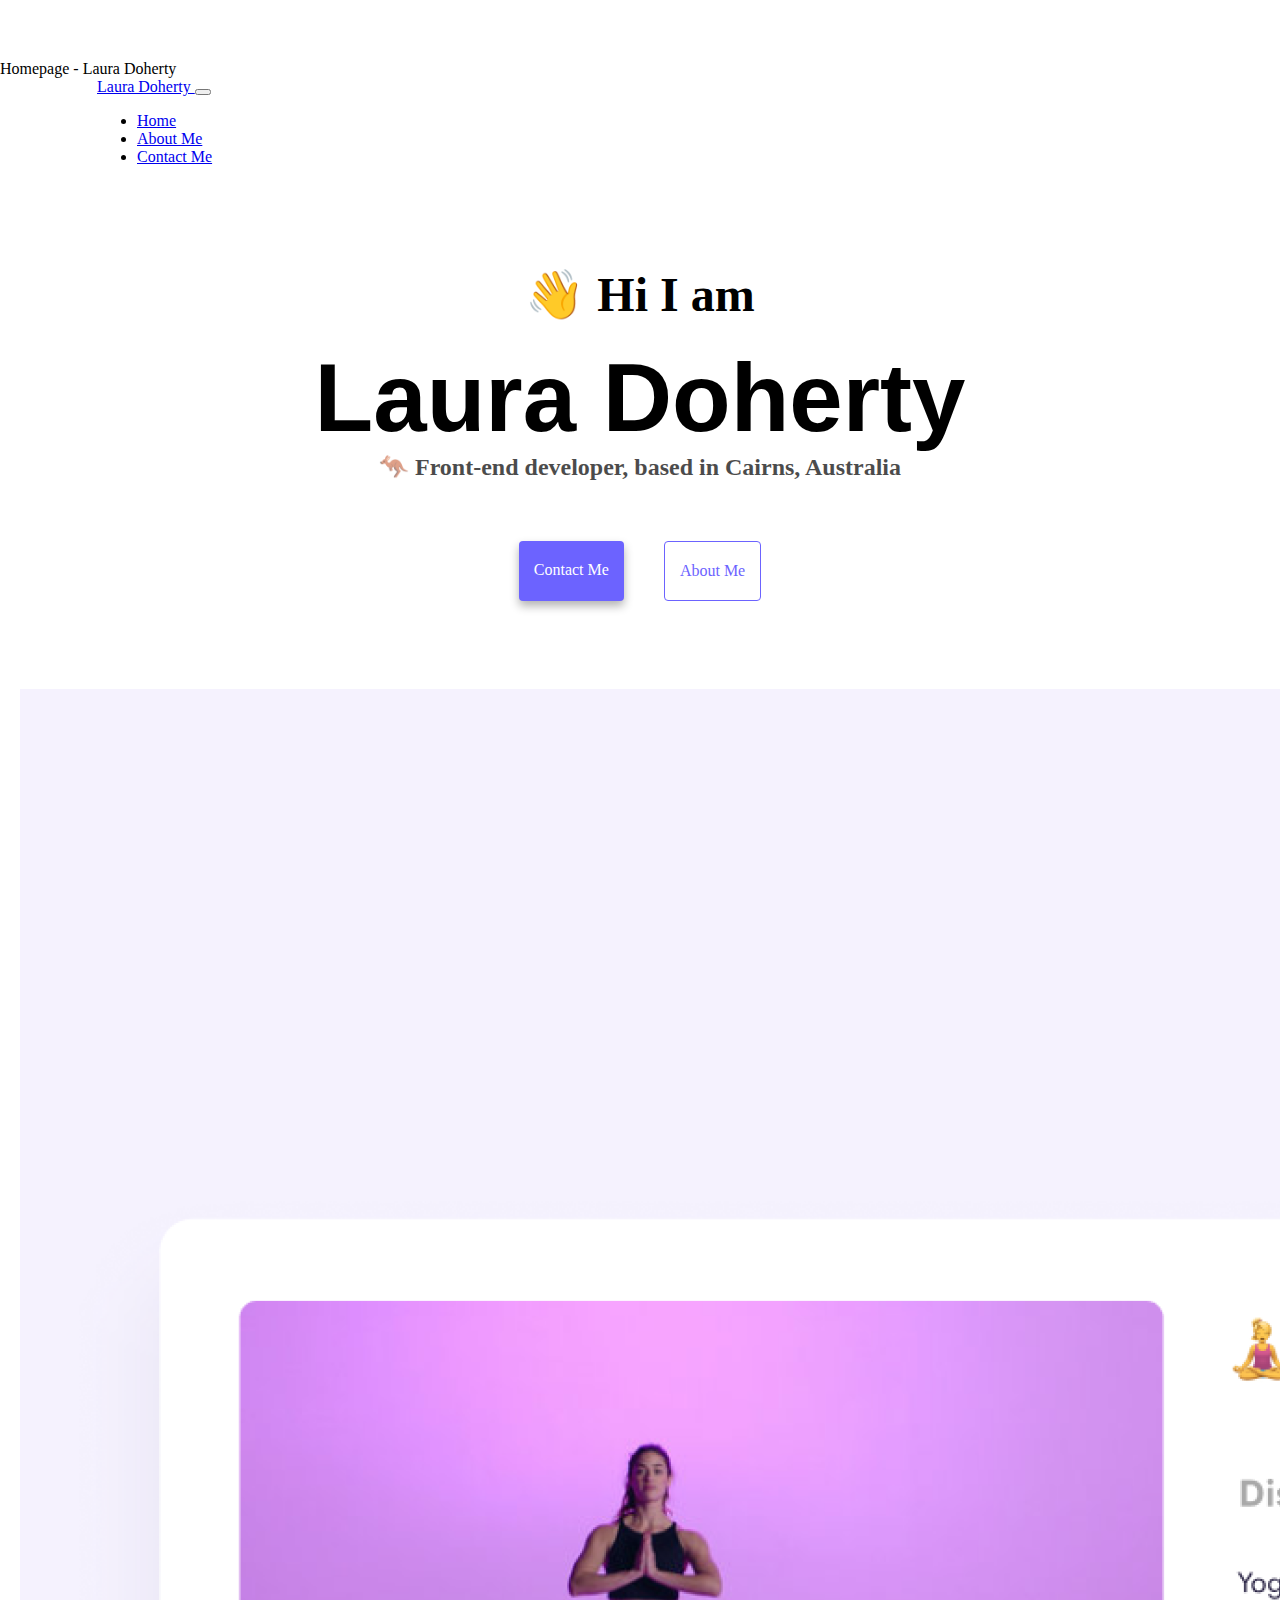
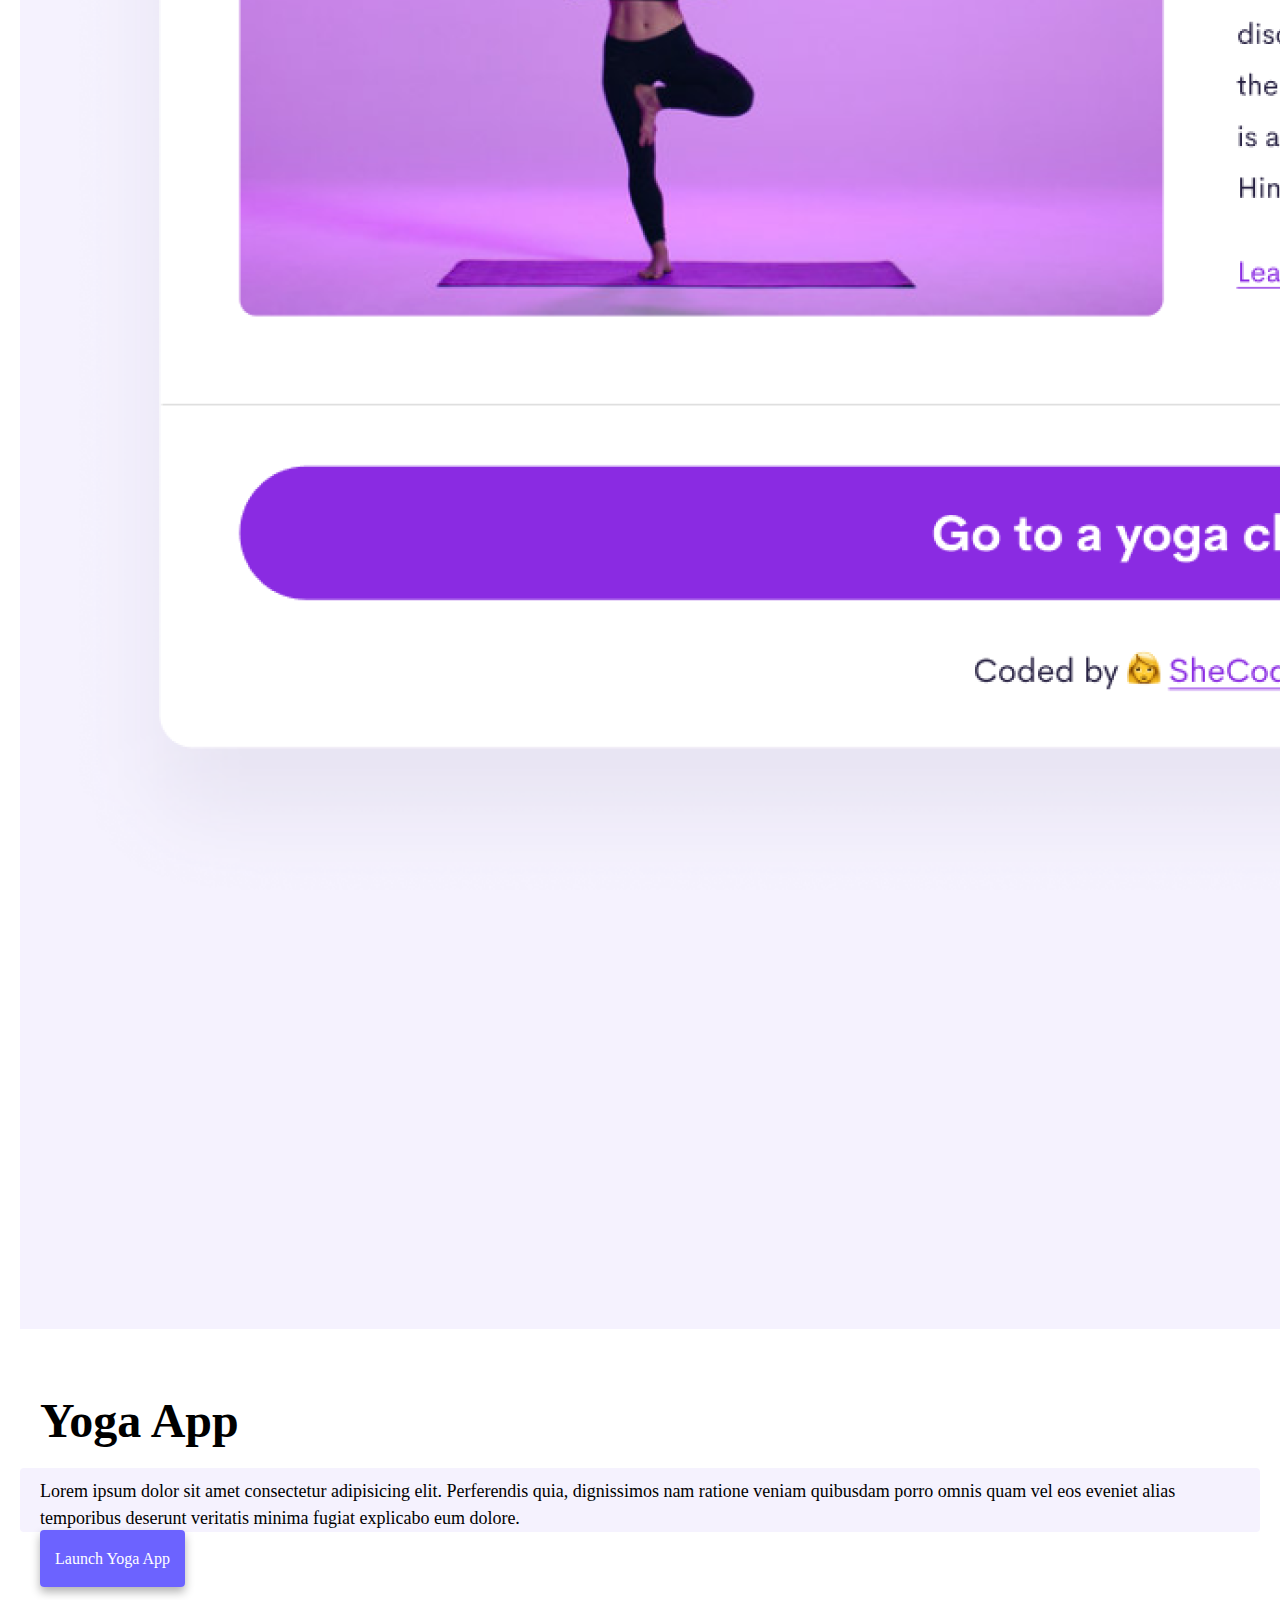
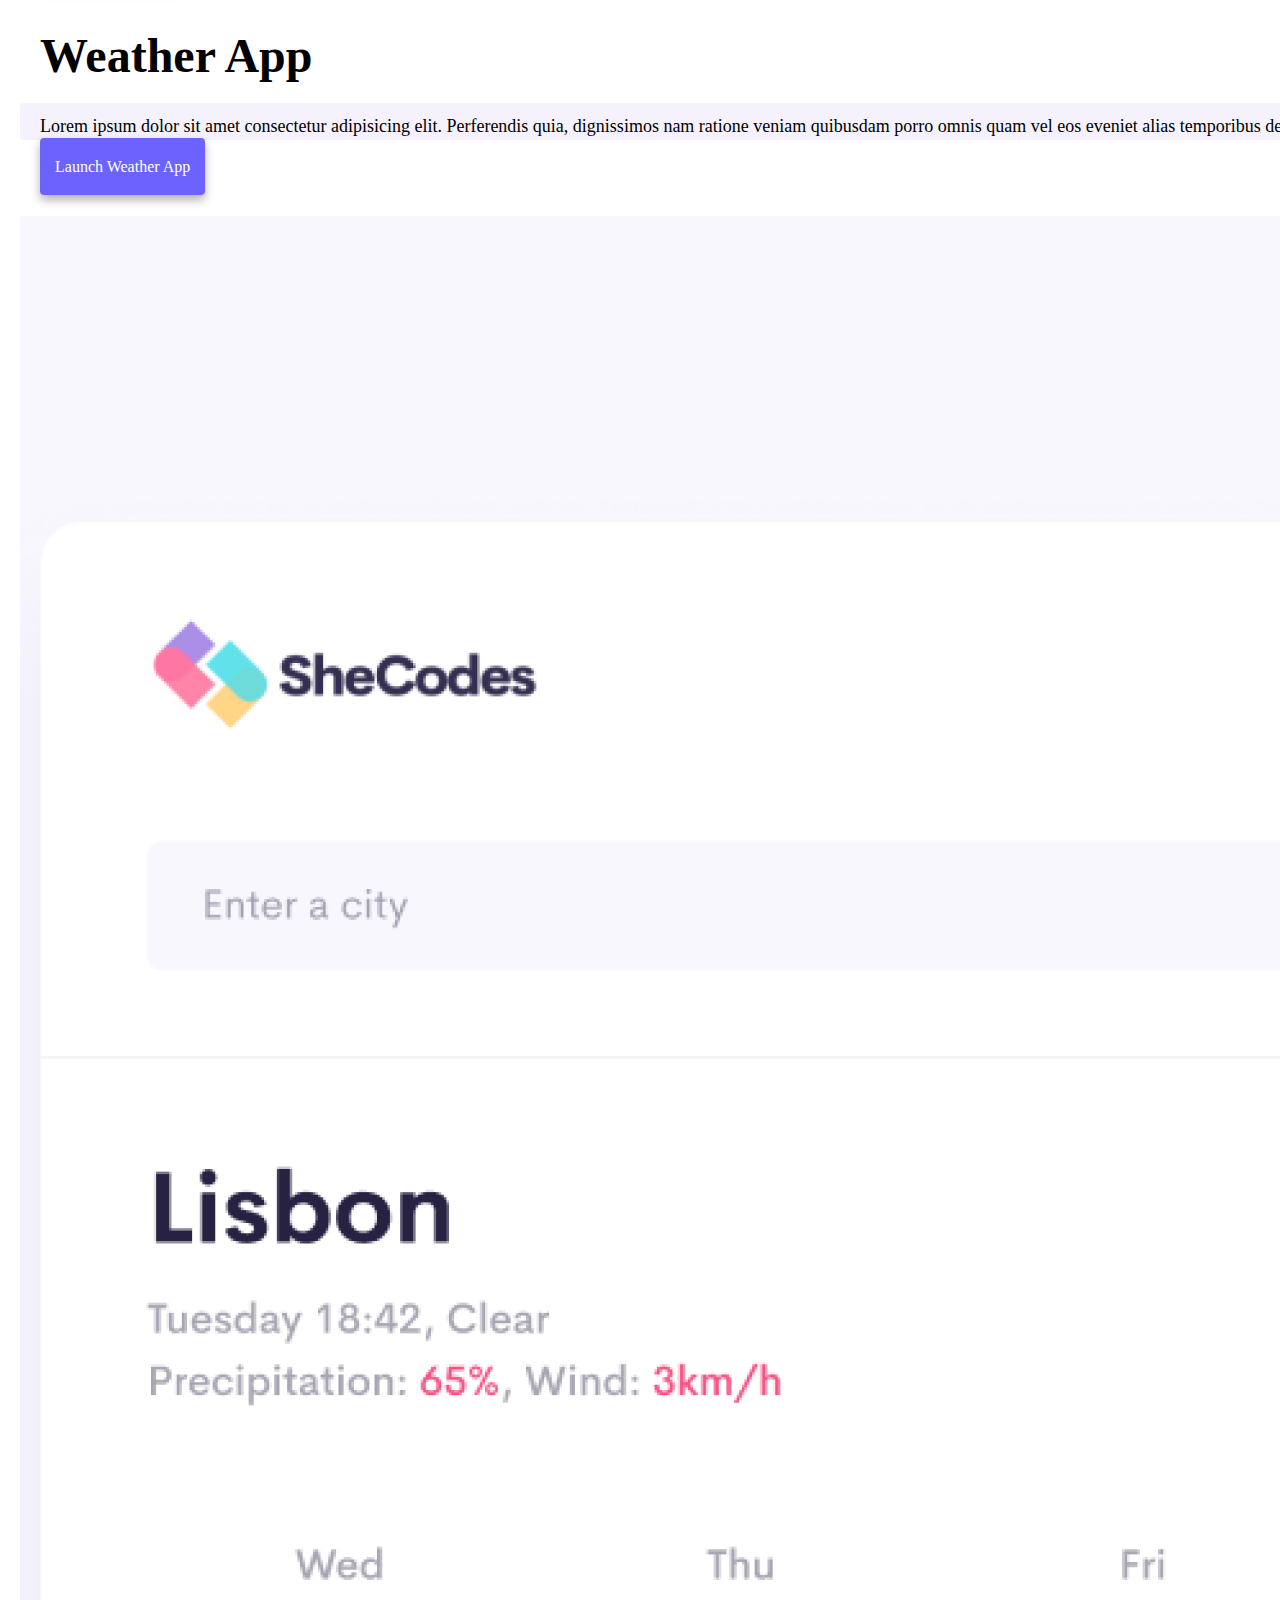
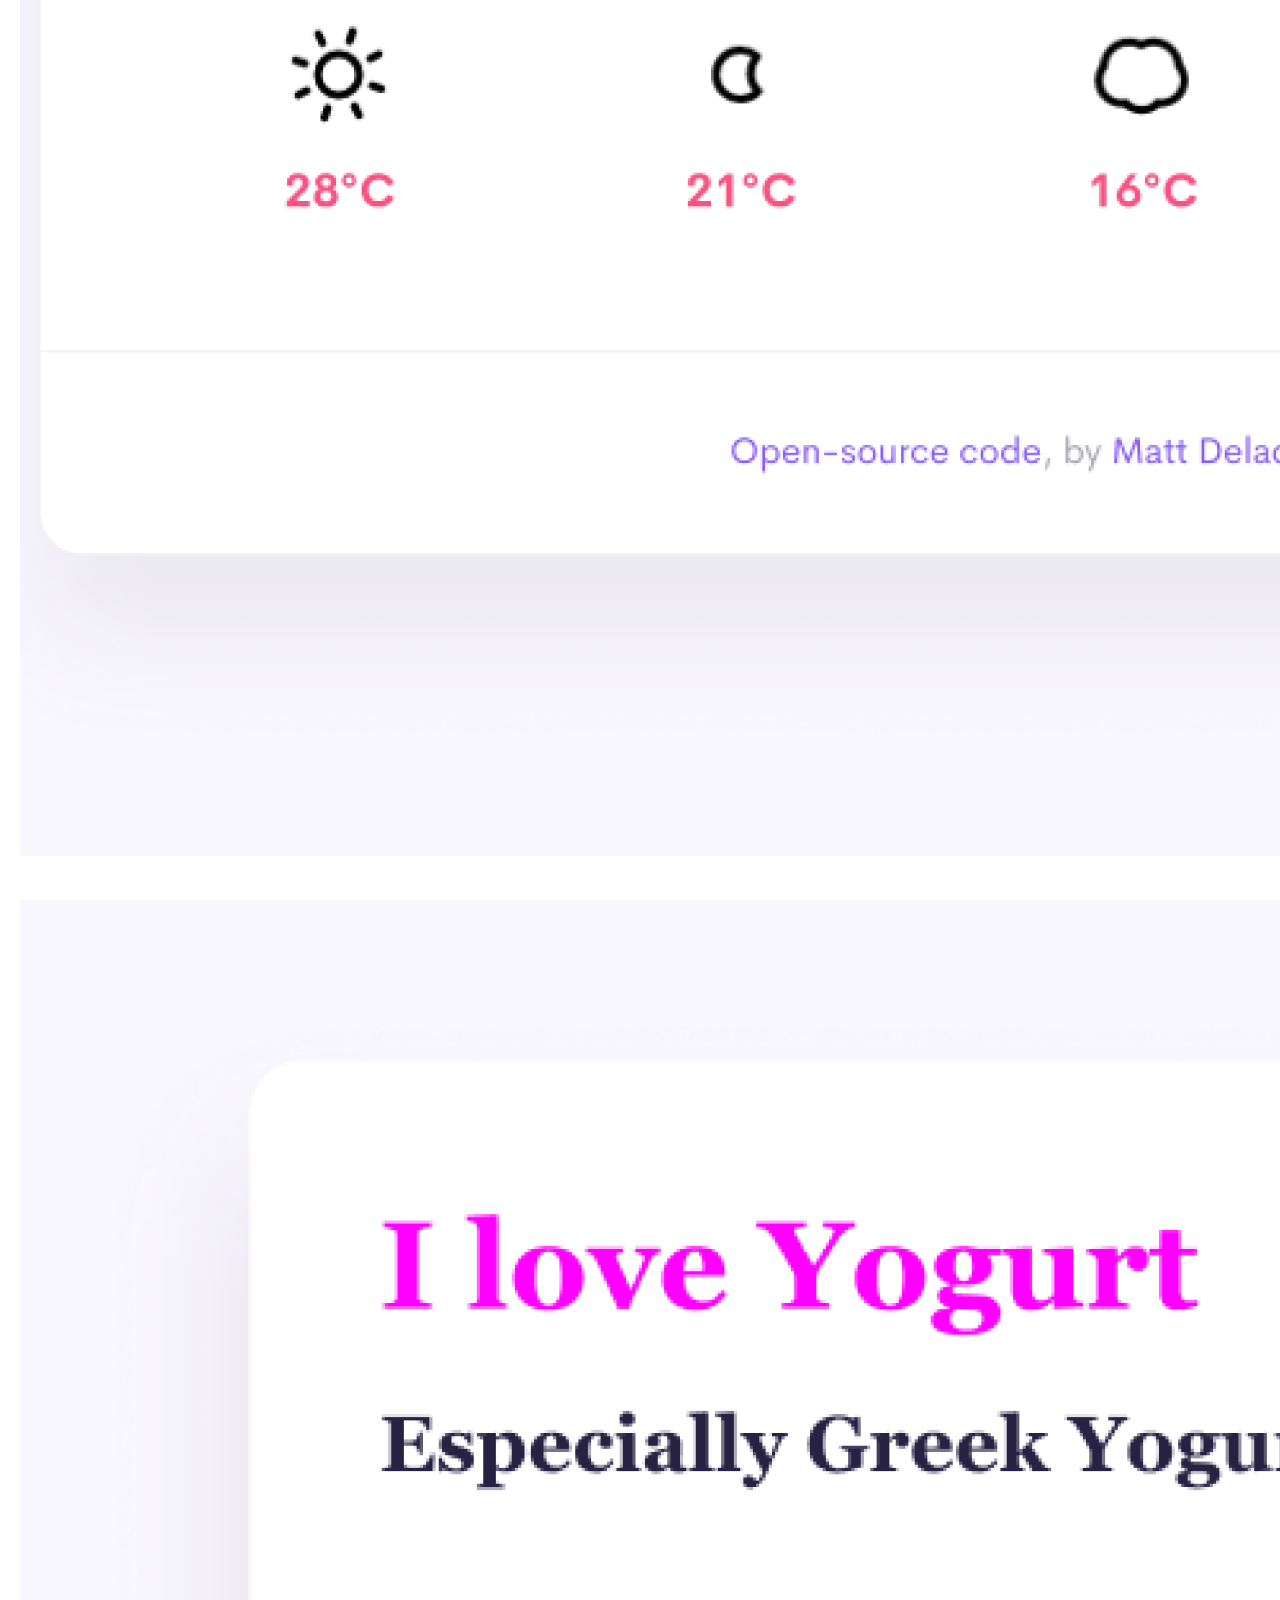
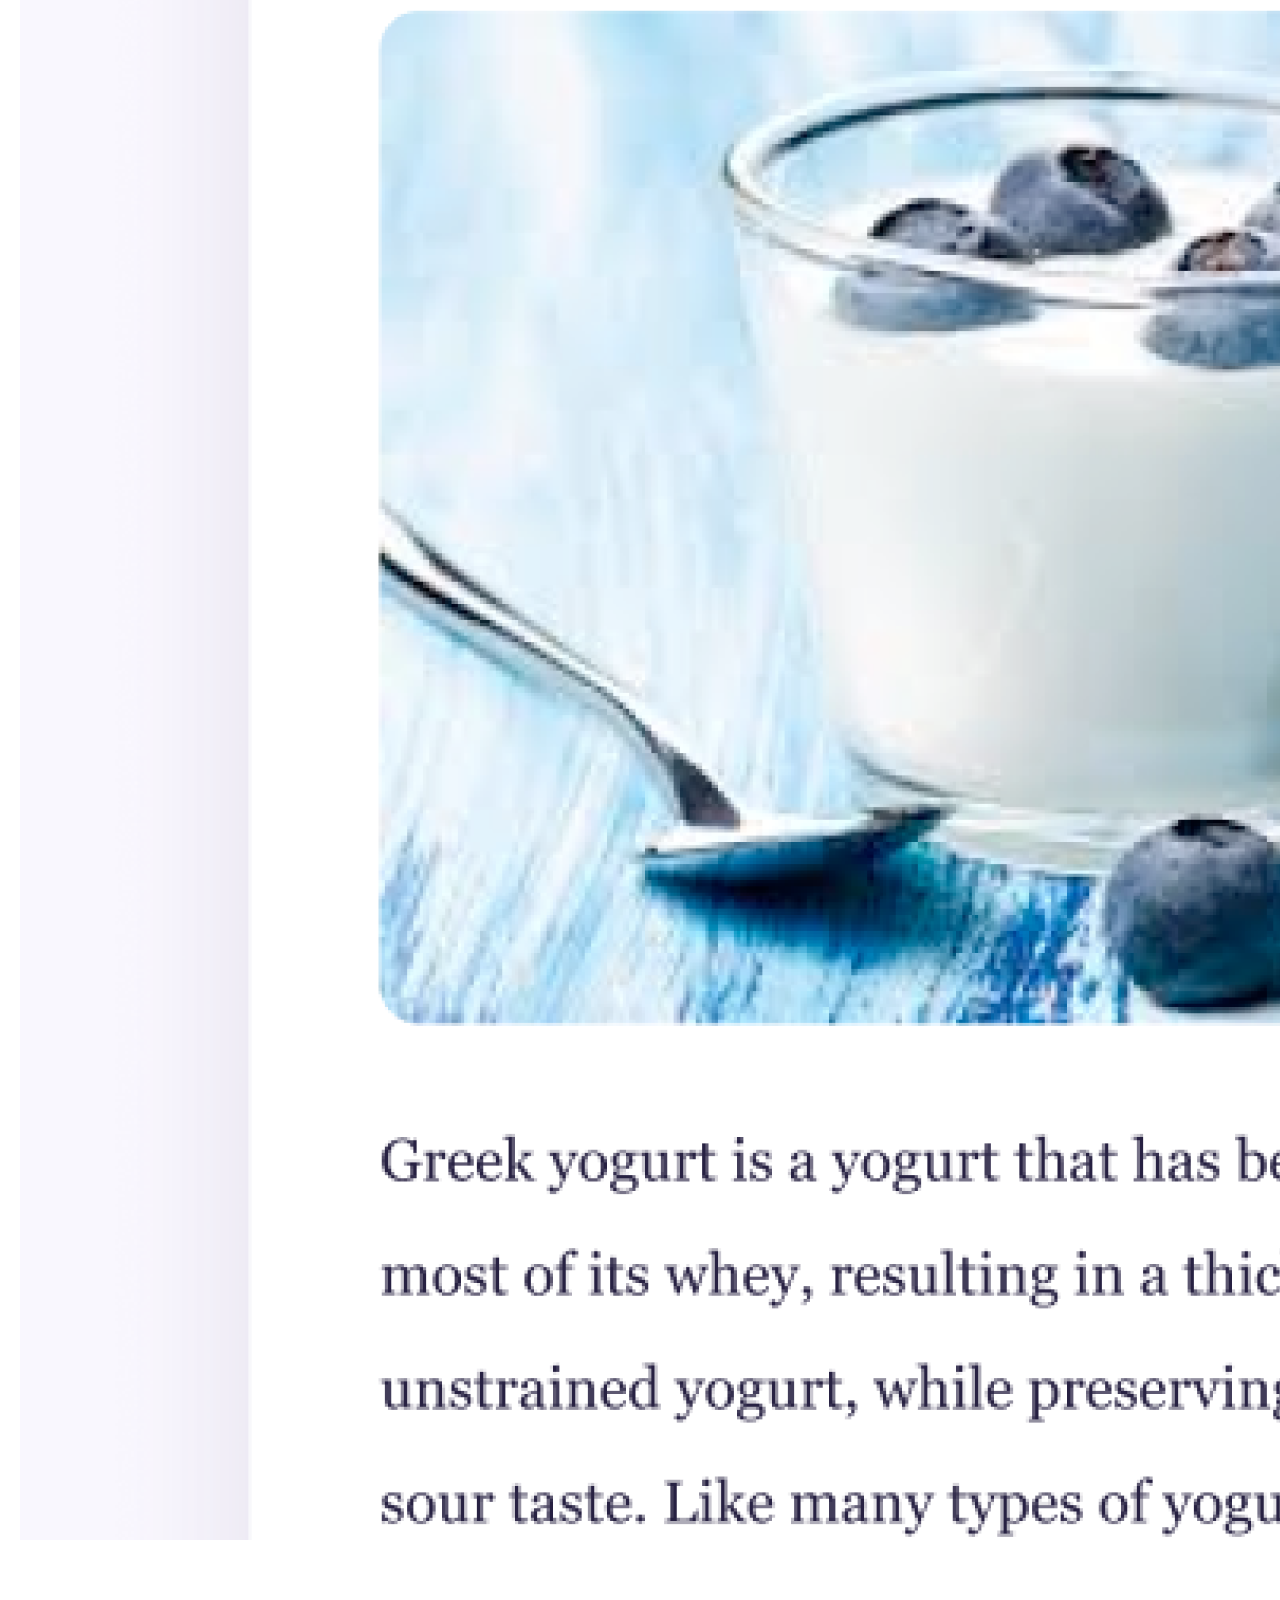
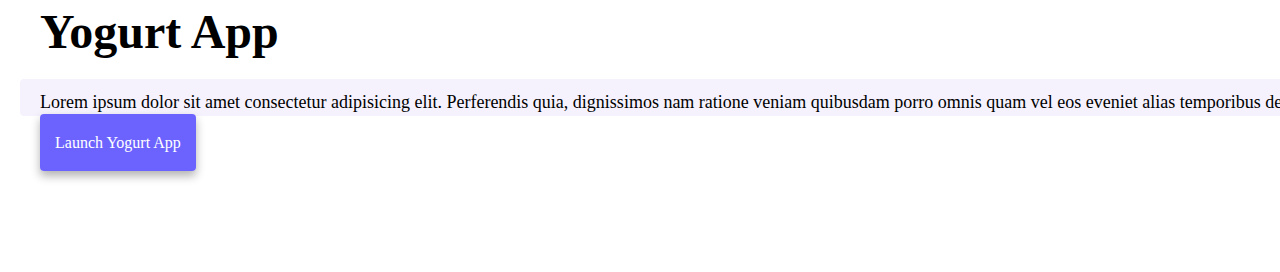
<file: index.html>
<!DOCTYPE html>
<html lang="en">
<title>main homepage about Laura Doherty</title>

<head>
    <meta charset="UTF-8" />
    <meta http-equiv="X-UA-Compatible" content="IE=edge" />
    <meta name="viewport" content="width=device-width, initial-scale=1.0" />
    <meta name="description" content="Homepage about Laura Doherty" <title>Homepage - Laura Doherty</title>
    <link rel="stylesheet" href="style.css" />
    <link href="https://cdn.jsdelivr.net/npm/bootstrap@5.0.2/dist/css/bootstrap.min.css" rel="stylesheet"
        integrity="sha384-EVSTQN3/azprG1Anm3QDgpJLIm9Nao0Yz1ztcQTwFspd3yD65VohhpuuCOmLASjC" crossorigin="anonymous">
</head>

<body>
    <nav class="navbar navbar-expand-lg navbar-light bg-light fixed-top">
        <div class="container-fluid">
            <a class="navbar-brand" href="index.html"> Laura Doherty
            </a>
            <button class="navbar-toggler" type="button" data-bs-toggle="collapse" data-bs-target="#navbarNav"
                aria-controls="navbarNav" aria-expanded="false" aria-label="Toggle navigation">
                <span class="navbar-toggler-icon"></span>
            </button>
            <div class="collapse navbar-collapse" id="navbarNav">
                <ul class="navbar-nav">
                    <li class="nav-item">
                        <a class="nav-link active" aria-current="page" href="index.html" title="go to homepage">Home</a>
                    </li>
                    <li class="nav-item">
                        <a class="nav-link" aria-current="page" href="about.html" title="go to about me page">About
                            Me</a>
                    </li>
                    <li class="nav-item">
                        <a class="nav-link" aria-current="page" href="about.html#contact"
                            title="contact us information">Contact Me</a>
                    </li>
                </ul>
            </div>
        </div>
    </nav>
    <h2 class="mb-3 mainHeading">👋 Hi I am</h2>
    <h1>Laura Doherty</h1>
    <h3>🦘 Front-end developer, based in Cairns, Australia</h3>
    <div class="navigation-links">
        <a href="about.html#contact" class="contact-link">Contact me</a>
        <a href="about.html" class="about-link">About me</a>
    </div>
    <div class="container">
        <div class="row">
            <div class="col-md-6 p-2">
                <img src="images/yoga.png" alt="yoga app" class="img-fluid" />
            </div>
            <div class="col-md-6 p-2">
                <h2 class="title">Yoga App</h2>
                <p class="text-left bg-white">
                    Lorem ipsum dolor sit amet consectetur adipisicing elit. Perferendis quia, dignissimos nam ratione
                    veniam quibusdam porro omnis quam vel eos eveniet alias temporibus deserunt veritatis minima fugiat
                    explicabo eum dolore.
                </p>
                <div class="mt-5">
                    <a href="about.html#contact" title="contact us via email" class="primary-link">Launch Yoga App</a>
                </div>
            </div>
            <div class="row">
                <div class="col-md-6 p-2">
                    <h2 class="title">Weather App</h2>
                    <p class="text-right bg-white">
                        Lorem ipsum dolor sit amet consectetur adipisicing elit. Perferendis quia, dignissimos nam
                        ratione veniam quibusdam porro omnis quam vel eos eveniet alias temporibus deserunt veritatis
                        minima fugiat explicabo eum dolore.
                    </p>
                    <div class="mt-5">
                        <a href="about.html#contact" title="contact us via email" class="primary-link">Launch Weather
                            App</a>
                    </div>
                </div>
                <div class="col-md-6">
                    <img src="images/weather.png" alt="weather app" class="img-fluid" />
                </div>
                <div class="row">
                    <div class="col-md-6">
                        <img src="images/yogurt.png" alt="yoghurt app" class="img-fluid" />
                    </div>
                    <div class="col-md-6">
                        <h2 class="title">Yogurt App</h2>
                        <p class="text-left bg-white">
                            Lorem ipsum dolor sit amet consectetur adipisicing elit. Perferendis quia, dignissimos nam
                            ratione veniam quibusdam porro omnis quam vel eos eveniet alias temporibus deserunt
                            veritatis minima fugiat explicabo eum dolore.
                        </p>
                        <div class="mt-5">
                            <a href="about.html#contact" title="contact us via email" class="primary-link">Launch Yogurt
                                App</a>
                        </div>
                    </div>
                </div>
            </div>
            <script src="https://cdn.jsdelivr.net/npm/bootstrap@5.0.2/dist/js/bootstrap.bundle.min.js"
                integrity="sha384-MrcW6ZMFYlzcLA8Nl+NtUVF0sA7MsXsP1UyJoMp4YLEuNSfAP+JcXn/tWtIaxVXM"
                crossorigin="anonymous"></script>
</body>

</html>
</file>
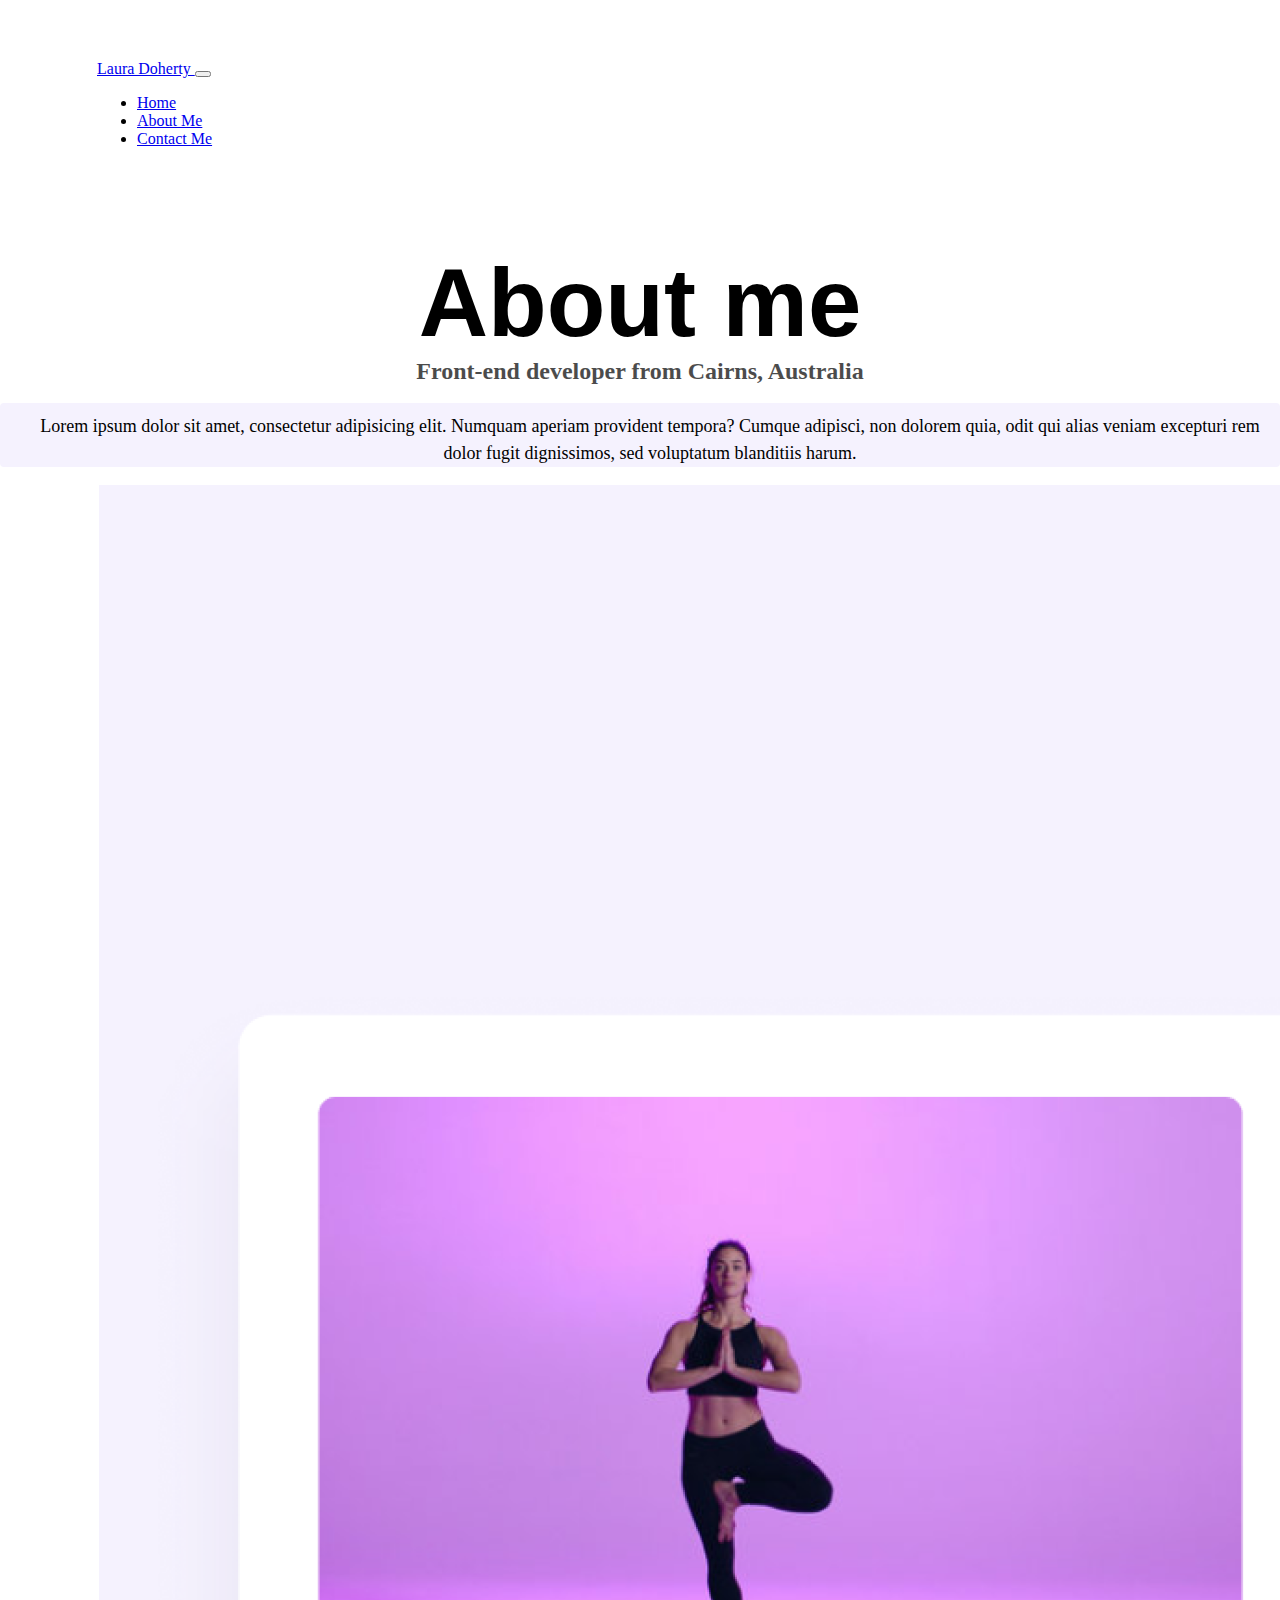
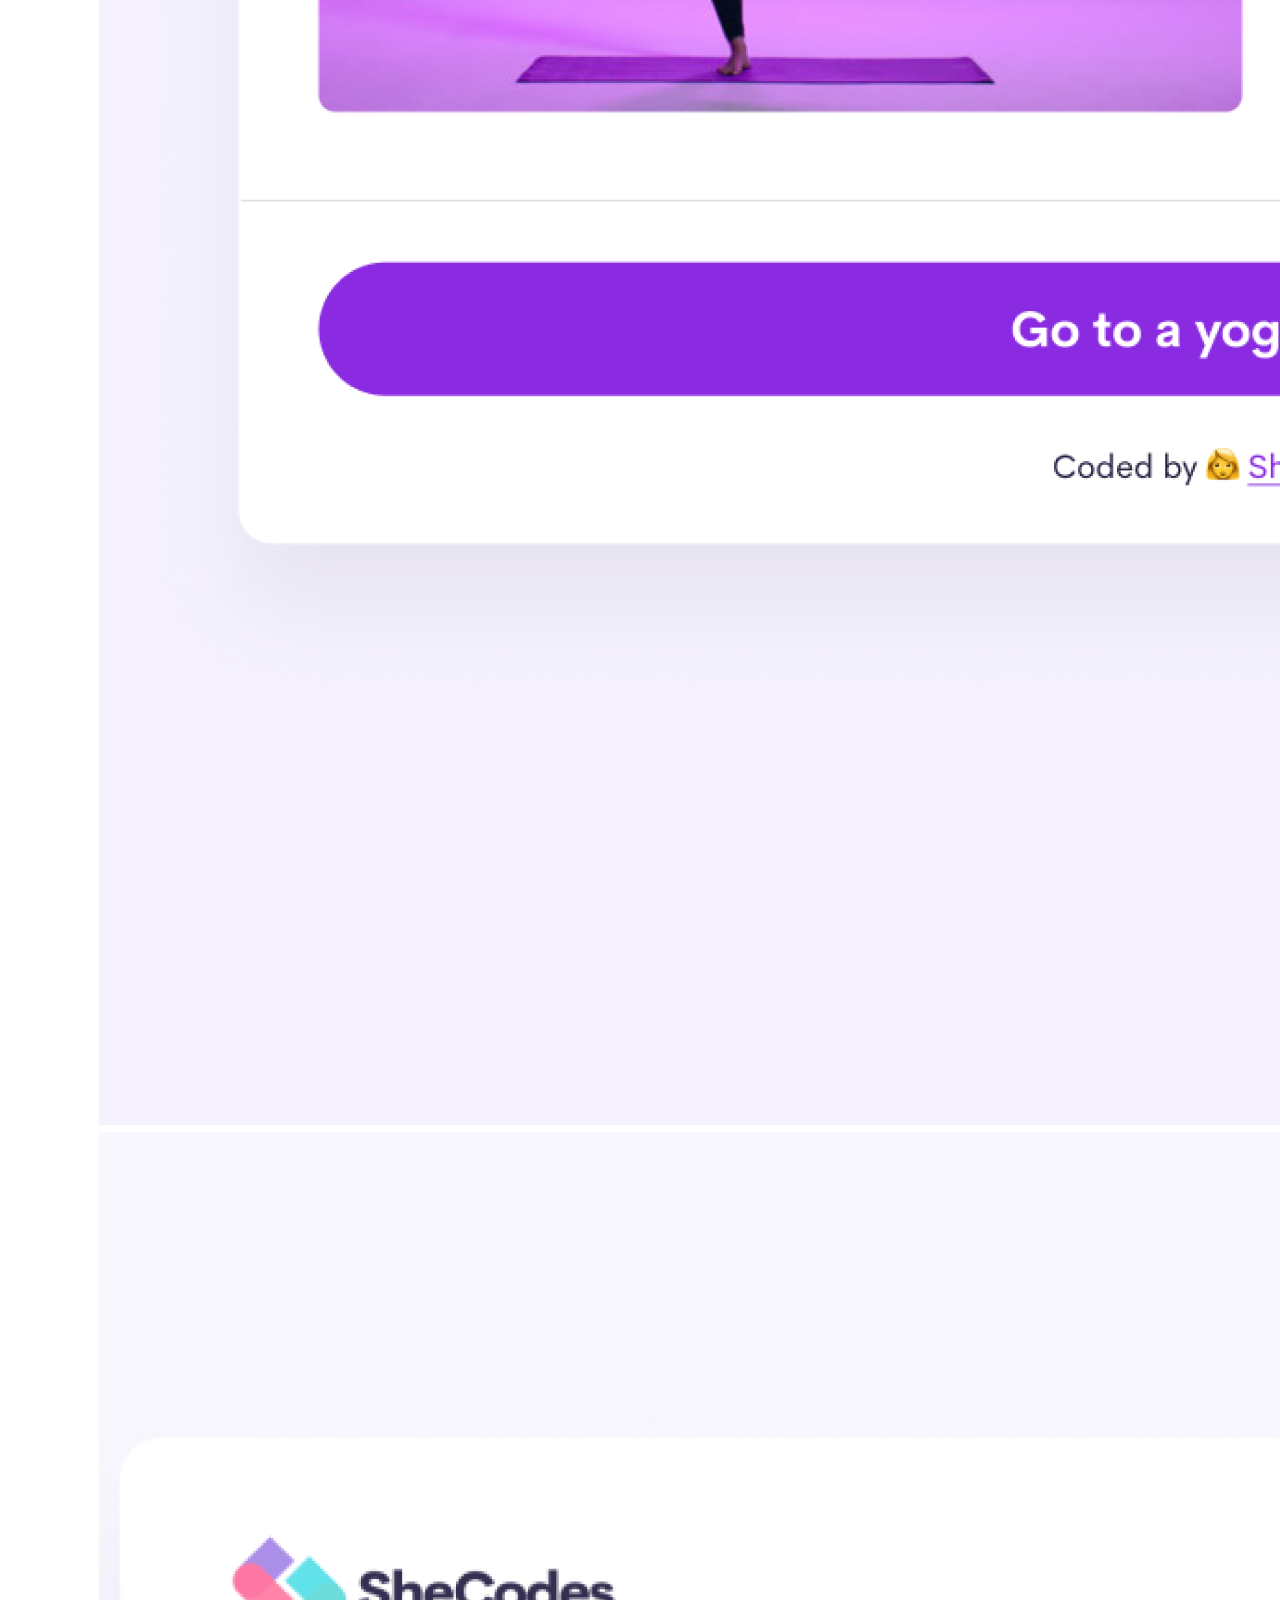
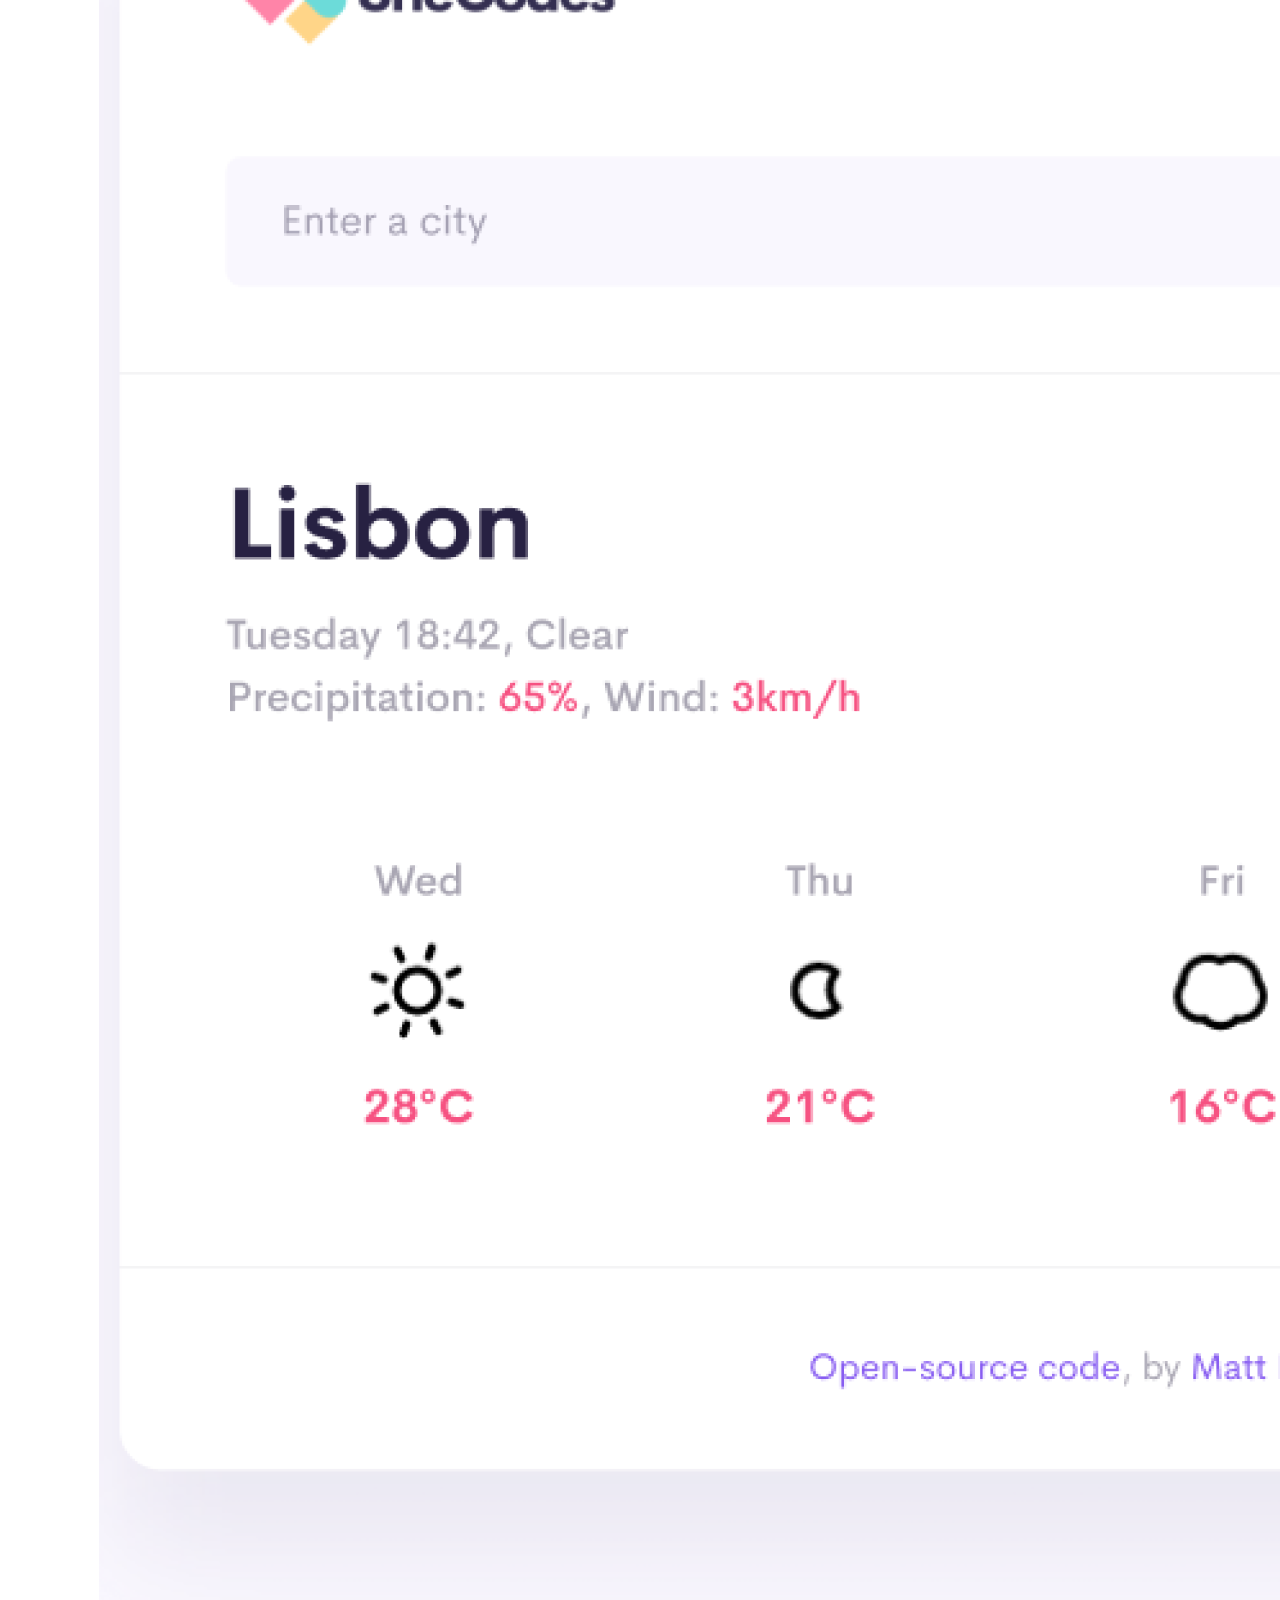
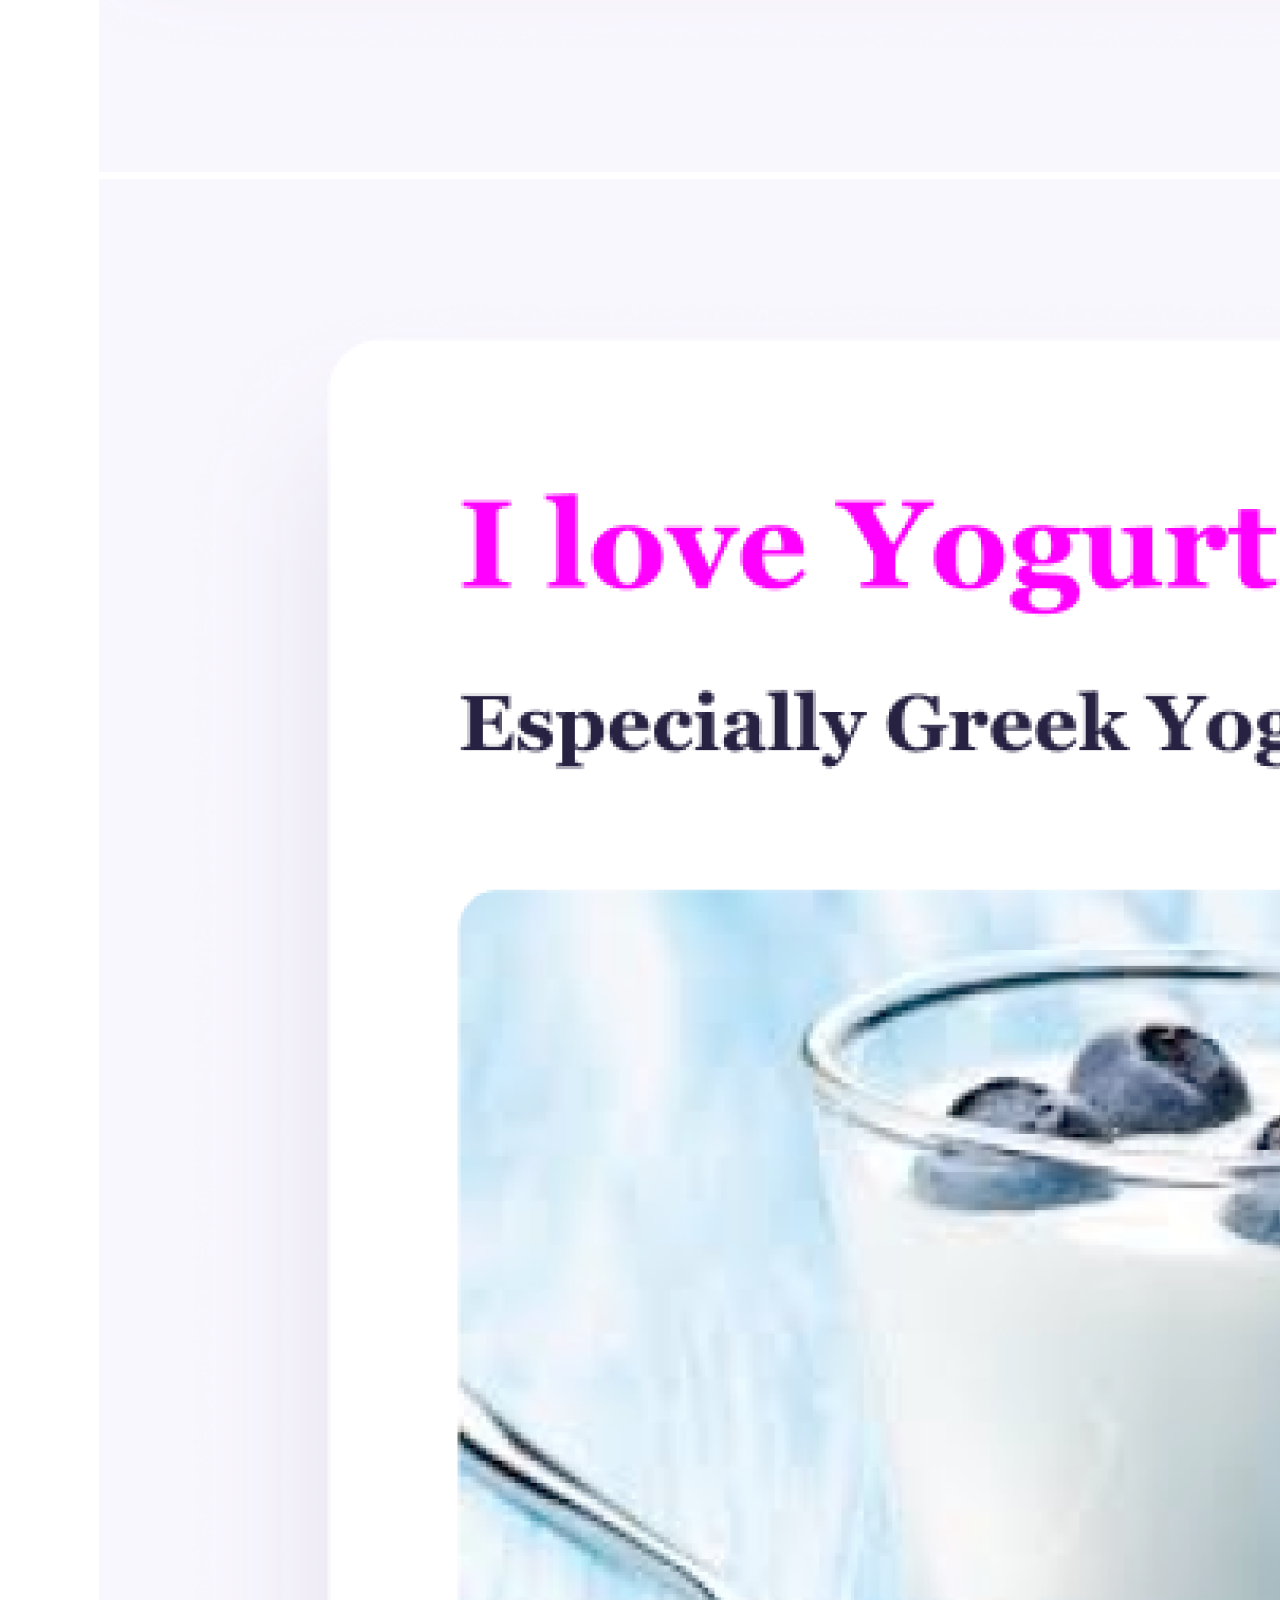
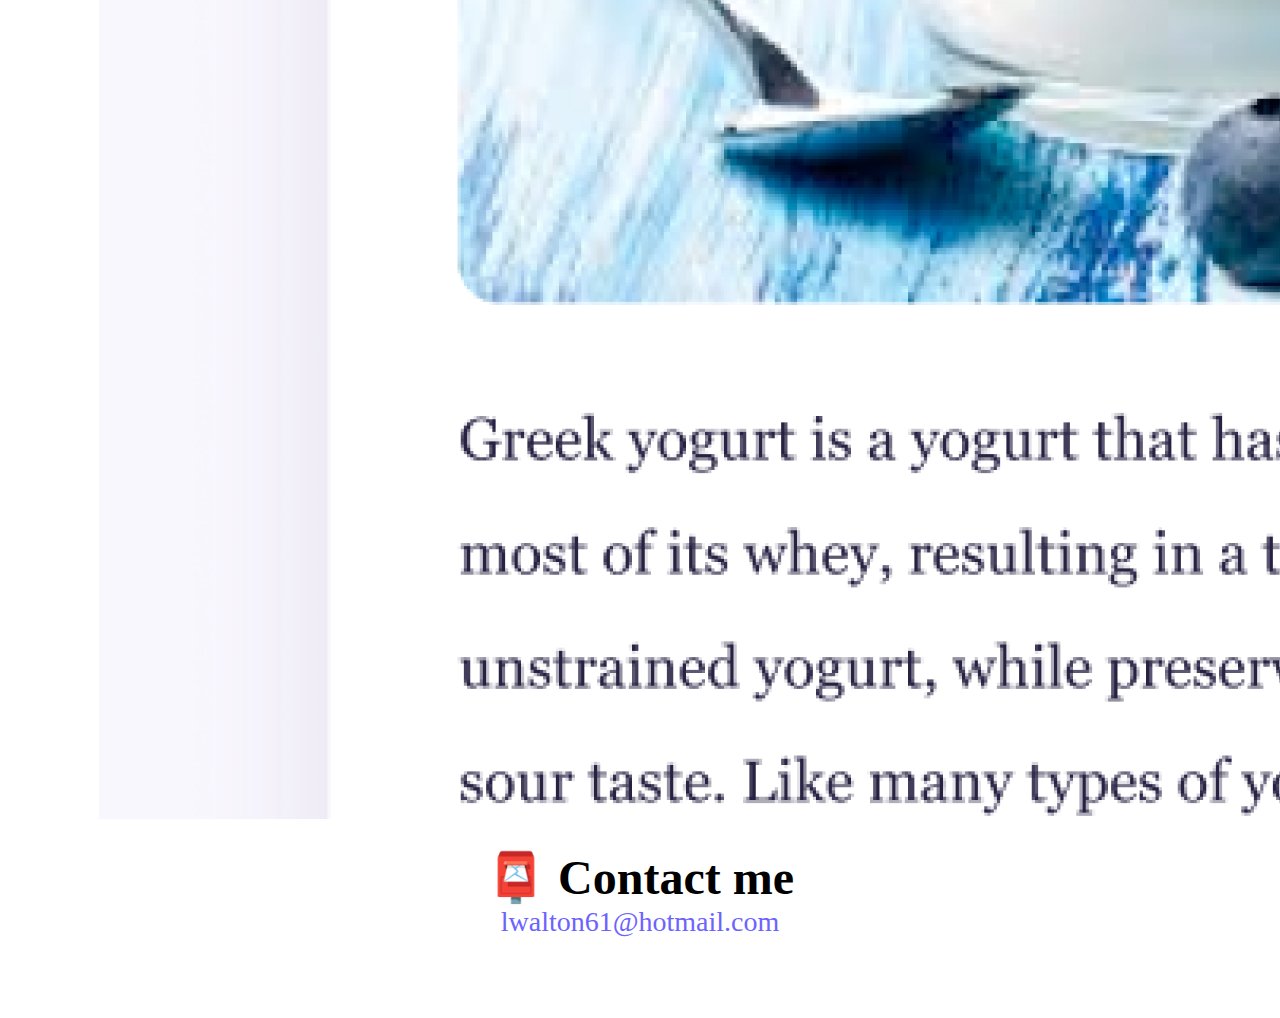
<file: about.html>
<!DOCTYPE html>
<html lang="en">

<head>
    <meta charset="UTF-8" />
    <meta http-equiv="X-UA-Compatible" content="IE=edge" />
    <meta name="viewport" content="width=device-width, initial-scale=1.0" />
    <link rel="stylesheet" href="style.css" />
    <title>About Laura Doherty</title>
    <link href="https://cdn.jsdelivr.net/npm/bootstrap@5.0.2/dist/css/bootstrap.min.css" rel="stylesheet"
        integrity="sha384-EVSTQN3/azprG1Anm3QDgpJLIm9Nao0Yz1ztcQTwFspd3yD65VohhpuuCOmLASjC" crossorigin="anonymous">
</head>

<body>
    <nav class="navbar navbar-expand-lg navbar-light bg-light fixed-top">
        <div class="container-fluid">
            <a class="navbar-brand" href="index.html"> Laura Doherty
            </a>
            <button class="navbar-toggler" type="button" data-bs-toggle="collapse" data-bs-target="#navbarNav"
                aria-controls="navbarNav" aria-expanded="false" aria-label="Toggle navigation">
                <span class="navbar-toggler-icon"></span>
            </button>
            <div class="collapse navbar-collapse" id="navbarNav">
                <ul class="navbar-nav">
                    <li class="nav-item">
                        <a class="nav-link" aria-current="page" href="index.html" title="go to homepage">Home</a>
                    </li>
                    <li class="nav-item">
                        <a class="nav-link active" aria-current="page" href="about.html"
                            title="go to about me page">About Me</a>
                    </li>
                    <li class="nav-item">
                        <a class="nav-link" aria-current="page" href="about.html#contact"
                            title="contact us information">Contact Me</a>
                    </li>
                </ul>
            </div>
        </div>
    </nav>
    <h1 class="aboutHeading">About me</h1>
    <h3>Front-end developer from Cairns, Australia</h3>
    <div class="more-about-me">
        <p class="bg-white">Lorem ipsum dolor sit amet, consectetur adipisicing elit. Numquam aperiam provident tempora?
            Cumque adipisci, non dolorem quia, odit qui alias veniam excepturi rem dolor fugit dignissimos, sed
            voluptatum blanditiis harum.</p>
    </div>
    <div class="container-images">
        <div class="row">
            <div class="col-sm-4">
                <img src="images/yoga.png" alt="yoga app" class="img-fluid p-2 shadow rounded" />
            </div>
            <div class="col-sm-4">
                <img src="images/weather.png" alt="weather app" class="img-fluid p-2 shadow rounded" />
            </div>
            <div class="col-sm-4">
                <img src="images/yogurt.png" alt="yoghurt app" class="img-fluid p-2 shadow rounded" />
            </div>
        </div>
        <div id="contact" class="mt-5">
            <h2>📮 Contact me</h2>
            <a href="mailto:lwalton61@hotmail.com" title="contact via email"
                class="email-link">lwalton61@hotmail.com</a>
            </br>
        </div>
        <script src="https://cdn.jsdelivr.net/npm/bootstrap@5.0.2/dist/js/bootstrap.bundle.min.js"
            integrity="sha384-MrcW6ZMFYlzcLA8Nl+NtUVF0sA7MsXsP1UyJoMp4YLEuNSfAP+JcXn/tWtIaxVXM"
            crossorigin="anonymous"></script>
</body>

</html>
</file>
<file: style.css>
:root {
  --primary-color: #6c63ff;
  --secondary-color: #f5f2fe;
  --box-shadow: 0 5px 10px rgba(0, 0, 0, 0.3);
}

body {
  margin: 60px auto;
}

h1,
h2,
h3 {
  text-align: center;
  margin: 0;
}

h1 {
  font-size: 96px !important;
  font-family: sans-serif;
}

h2 {
  font-size: 48px !important;
  margin: 20px;
}

h3 {
  font-size: 24px;
  opacity: 0.7;
}
p {
  background: var(--secondary-color);
  padding-left: 20px;
  padding-top: 10px;
  border-radius: 4px;
  font-size: 18px;
  line-height: 1.5;
}
.navigation-links {
  display: flex;
  margin-top: 40px;
  margin-bottom: 48px;
  justify-content: center;
}
.navigation-links a {
  margin: 20px;
  border-radius: 4px;
  padding: 20px 15px;
  text-decoration: none;
  text-transform: capitalize;
}
.contact-link {
  background: var(--primary-color);
  box-shadow: var(--box-shadow);
  color: white;
}

.about-link {
  color: var(--primary-color);
  border: 1px solid var(--primary-color);
}

.homepage-link {
  color: var(--primary-color);
  text-align: center;
  display: block;
}

.about-paragraphs {
  display: flex;
  margin: 30px 0;
}

.about-paragraphs p {
  margin: 10px;
}

.email-link {
  display: flex;
  justify-content: center;
  color: var(--primary-color);
  font-size: 28px;
  text-decoration: none;
}

.email-link:hover {
  text-decoration: underline;
}
.more-about-me {
  text-align: center !important;
}
.row {
  display: flex;
  flex-wrap: wrap;
  margin-bottom: 20px;
}
.container-images {
  display: flex;
  flex-direction: column;
  margin-left: 99px;
  margin-right: 99px;
  line-height: 24px;
}
.title {
  text-align: left !important;
}
.col-md-6 {
  padding: 20px;
}
.container-fluid {
  margin-left: 97px !important;
}
.primary-link {
  background: var(--primary-color);
  box-shadow: var(--box-shadow);
  color: white;
  margin-right: 200px;
  margin: 20px;
  margin-bottom: 100px;
  border-radius: 4px;
  padding: 20px 15px;
  text-decoration: none;
  text-transform: capitalize;
}
.aboutHeading {
  margin-top: 100px;
}
.mainHeading {
  margin-top: 100px;
}
</file>
